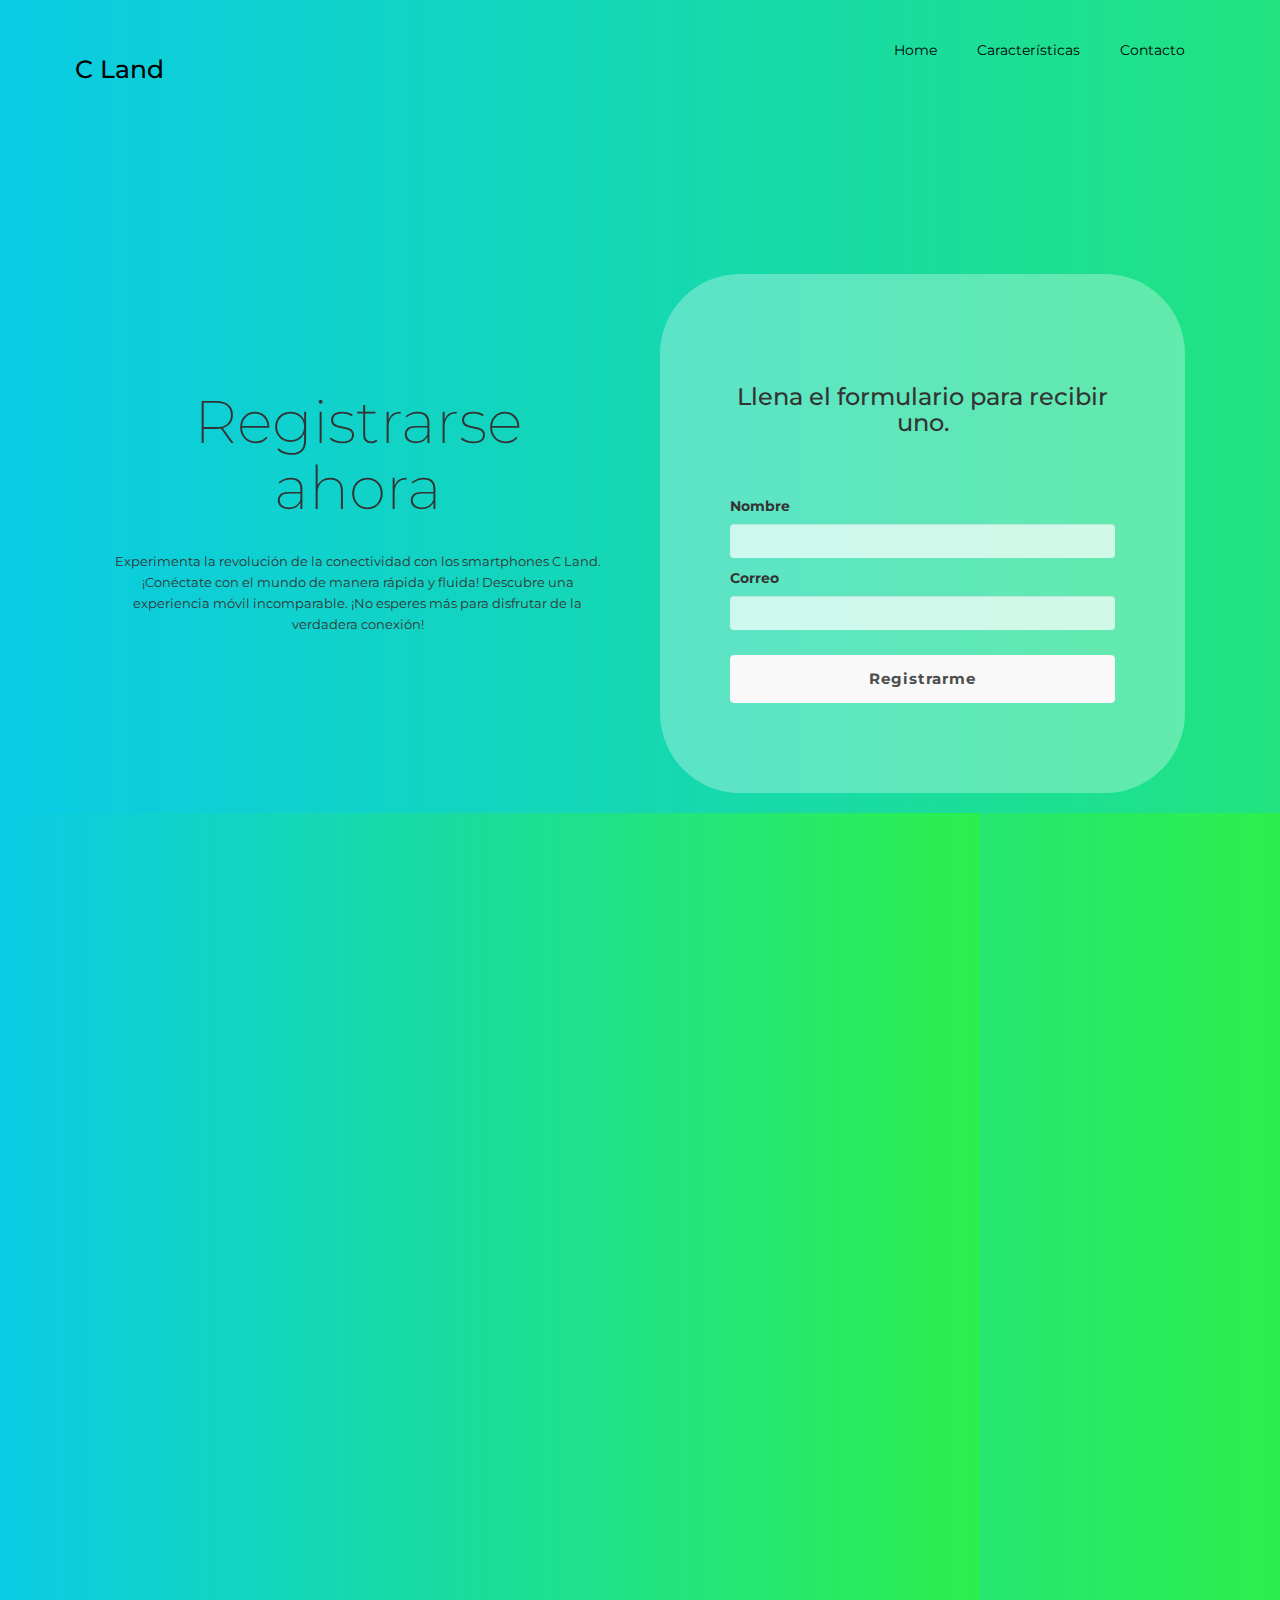
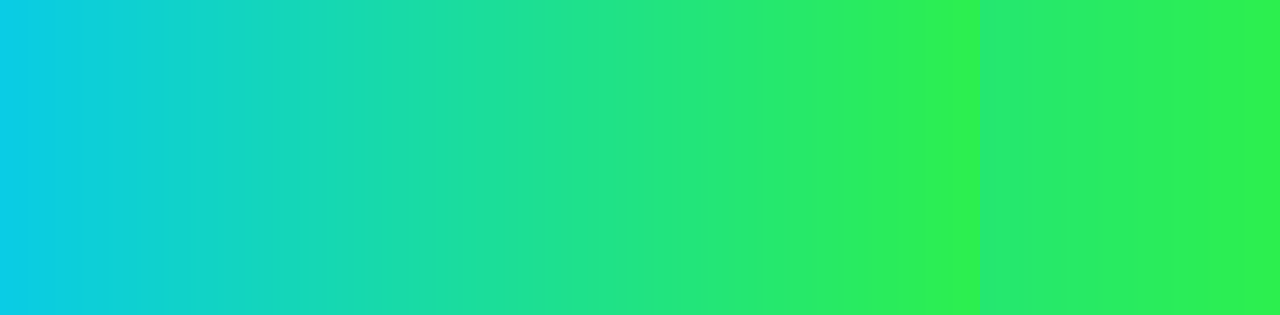
<file: registro.html>
<!DOCTYPE html>
<html lang="en">
<head>
    <meta charset="UTF-8">
    <meta name="viewport" content="800px">
    <link rel="stylesheet" href="https://maxcdn.bootstrapcdn.com/bootstrap/3.3.5/css/bootstrap.min.css"> 
    <script src="https://ajax.googleapis.com/ajax/libs/jquery/1.11.3/jquery.min.js"></script>
    <script src="https://maxcdn.bootstrapcdn.com/bootstrap/3.3.5/js/bootstrap.min.js"></script>
    <link rel="stylesheet" href="https://cdnjs.cloudflare.com/ajax/libs/font-awesome/6.5.2/css/all.min.css" integrity="sha512-SnH5WK+bZxgPHs44uWIX+LLJAJ9/2PkPKZ5QiAj6Ta86w+fsb2TkcmfRyVX3pBnMFcV7oQPJkl9QevSCWr3W6A==" crossorigin="anonymous" referrerpolicy="no-referrer" />
    <link rel="stylesheet" href="style.css">
    <title>Registro</title>
</head>
<body>
    <header id="mainheader">
        <nav id="navbar">
            <div class="container">
               <h1 class="logo"><a href="index.html"> C Land</a></h1>
               <ul>
                <li><a href="index.html" target="_blank">Home</a></li>
                <li><a href="Características.html" target="_blank">Características</a></li>
                <li><a href="Contacto.html" target="_blank">Contacto</a></li>
                </ul>
            </div>
        </nav>
    </header>
    <section id="showcase" style="background: url('fondo.png'); width: 100%; height: auto">
        <div class="container">
            <div class="showcase-title"> 
                <h1 class="display-1">Registrarse ahora</h1>
                <p class="large">Experimenta la revolución de la conectividad con los smartphones C Land. ¡Conéctate con el mundo de manera rápida y fluida! Descubre una experiencia móvil incomparable. ¡No esperes más para disfrutar de la verdadera conexión!</p> 
            </div>
            <div class="showcase-form">
                <div class="form-box">
                    <h3>Llena el formulario para recibir uno.</h3>
                    <form action="" method="post">
                        <div class="form-group">
                            <label for="Nombre">Nombre</label>
                            <input type="text" id="Nombre" name="nombre" class="form-control" required/>
                        </div>
                        <div class="form-group">
                            <label for="Correo">Correo</label>
                            <input type="email" id="Correo" name="correo" class="form-control" required/>
                        </div> 
                        <button class="btn btn-light" type="submit">Registrarme</button>
                    </form>
                </div> 
            </div>
        </div>
    </section> 
     <section class="seccion">
         <img src="fondo.png" style="width:980px; height: auto">
         </section> 
    <footer class="pie">
         <img src="fondo.png" style="width:980px; height: auto">
    </footer>
</body>
</html>
</file>
<file: style.css>
@import url('https://fonts.googleapis.com/css2?family=Montserrat:wght@100;200;300;400;500;600;700;800;900&display=swap');


/*Reset*/

*{
  margin:0 ;
  padding: 0;
 box-sizing: border-box;
}


/*Main Styling*/
html,
body{
	font-family: "montserrat", sans-serif;
}

h1{font-size: 2.5rem}
h2{font-size: 2rem;
   font-weight: 400;
}

h3{font-size: 1.75 rem;}

p{ font-size:1rem;
  margin: 10px 0;
  line-height: 1.7em;
  
 }

a{text-decoration: none;}

/*Utility Classes*/

.container{
  margin: auto;
  max-width: 1300px;
  overflow: auto ;
  padding: 0 20px;
  flex-wrap: wrap;
}

.large{
  font-size: 1.25rem;
}

.display-1{
font-size: 60px;
font-weight: 200;
}

.display-2{
  font-size: 50px;
  font-weight: 200;
}

.btn{
  display: inline-block;
  font-size: 15px;
  padding: 12px 23px;
  cursor: pointer;
  font-weight: bold;
  letter-spacing: 1px;
  border-radius: 4px;
}

.btn-light{
  background: #f9f9f9;
  border: 1px solid #f9f9f9;
  color: #4d4d4d;
}


form label{ 
  display: inline-block;
  margin-bottom: 8px;
}

form .form-group{
margin-bottom: 1rem
}

form .form-control{
  display: block;
  width:100%;
  padding:6px 12px ;
  font-size: 1rem;
  line-height: 1.5;
  color: #495057;
  background-color: rgba(255, 255, 255, 0.7);
  border: none; 
  border-radius: 4px;
}

/*Main header*/

#mainheader{
  background: url('fondo.png');
  background-repeat: no-repeat;
  background-size: cover;
  background-position: center;
}

/*Navbar*/

#navbar {
  background: url('fondo.png');
  background-color: rgba(255, 255, 255, 0.4);
  color: #000;
  overflow: auto;
  padding-top: 20px;
  padding-bottom: 20px;
}

#navbar a {
    color: #000;
  }

#navbar .logo {
  float: left;
  padding-top: 16px;
  font-size: 25px;
  font-weight: 500;
}

 #navbar ul{
  list-style: none;
  float: right;
 }
  #navbar ul li{
    float: left;
  }

 #navbar ul li a{
  display: block;
  padding: 20px;
  text-align:center;
}

/*Showcase*/

#showcase {
  padding-top:140px;
}

.showcase-title {
float: left;
width: 50%;
text-align: center;
padding: 115px 30px;
}

.showcase-title h1 {
padding-bottom: 20px;
}

.showcase-form{
float: right;
width: 50%;
padding: 20px;
}

.form-box{
  background-color: rgba(255, 255, 255, 0.3);
 padding:90px 70px; 
border-radius: 80px;
}

.form-box h3{
padding-bottom: 50px;
text-align: center;
}

.form-box .btn{
  width: 100%;
  margin-top: 15px;
}

/*features*/

#features{
  padding-top:90px;
  padding-bottom: 90px;
}

#features h2{
padding-bottom: 40px;
text-align: center;
}

.features-image-1 {
  float: left;
  width: 50%;
  padding: 30px;
}

.features-image-1 img {
  width: 85%;
  border-top-right-radius: 80px;
}

.features-text-1 {
  float: right;
  width: 50%;
  padding: 30px;
}

.features-text-2 {
  float: left;
  width: 50%;
  padding: 30px;
  
}

.features-image-2 {
  float: right;
  width: 50%;
  padding: 30px;
}

.features-image-2 img {
  width: 100%;
  border-top-left-radius: 80px;
}

/*Registrarse*/

#Signup{
  background: url('fondo.png');
  background-repeat: no-repeat;
  background-size: cover;
  background-position: bottom;
  padding:40px 0;
}

.Textoderegistro{
  float: left;
  width: 70%;
  color: #fff;
padding-left: 40px;
}

.Registro-btn{
  float: right;
  width: 30%;
  padding-top: 30px;
}

.Registro-btn btn {
 width: 200px;
 text-align: center;
text-transform:capitalize;
background-color: rgba(256, 255, 255, 0.7);
border: none;
}

/* Sobre nosotros */

#Sobrenosotros {
  padding-top: 90px;
  padding-bottom: 90px;
  text-align: center;
}

#Sobrenosotros h2{
  padding-bottom: 40px;
}

#Sobrenosotros p{
  padding-bottom: 20px;
  width:70% ;
  margin: 0 auto;
}

hr {
    position: relative;
  border: none;
    height: 5px;
    background: black;
    }


    /*Contact*/
#formCont {
  margin: 0;
  box-sizing: border-box;
  width:100%;
  padding: 30px;
  background: url('fondo.png');
  background-repeat: no-repeat;
  background-size: cover;
  background-position: bottom;
  margin: auto;
border-radius: 4px;
}

.controls{
  width: 100%;
  padding: 10px;
  border-radius: 4px;
  margin-bottom: 17px;
  border: 1px solid;
  font-size: 20px;

}

#formCont .boton{
width: 100%;
border: none ;
padding: 12px;
font-size: 20px;
}

/*Footer*/
#mainfooter{

  background: url('fondo.png');
  background-repeat: no-repeat;
  background-size: cover;
  background-position: center;
  padding: 40px;
}

#mainfooter img{
  width: 1%;
}

.seccion{
	 background: url('fondo.png');
  background-repeat: no-repeat;
  background-size: cover;
  background-position: center;
}

.pie{
	 background: url('fondo.png');
  background-repeat: no-repeat;
  background-size: cover;
  background-position: center;
}
</file>
